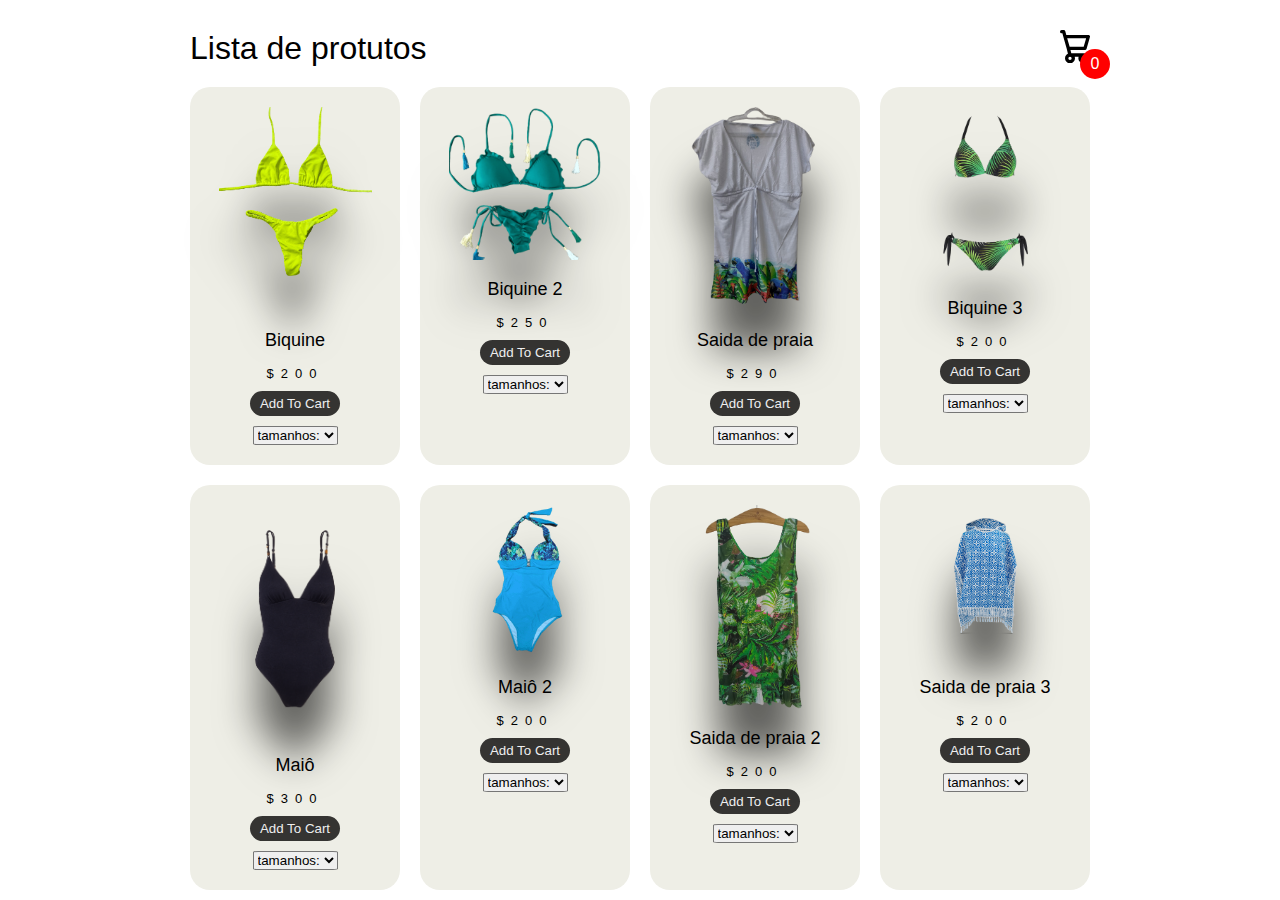
<file: page_2/index.html>
<!DOCTYPE html>
<html lang="en">
<head>
    <meta charset="UTF-8">
    <meta name="viewport" content="width=device-width, initial-scale=1.0">
    <title>Document</title>
    <link rel="stylesheet" href="style.css">
</head>
<body class="">
    
    <div class="container">
        <header>
            <div class="title">Lista de protutos</div>
            <div class="icon-cart">
                <svg aria-hidden="true" xmlns="http://www.w3.org/2000/svg" fill="none" viewBox="0 0 18 20">
                    <path stroke="currentColor" stroke-linecap="round" stroke-linejoin="round" stroke-width="2" d="M6 15a2 2 0 1 0 0 4 2 2 0 0 0 0-4Zm0 0h8m-8 0-1-4m9 4a2 2 0 1 0 0 4 2 2 0 0 0 0-4Zm-9-4h10l2-7H3m2 7L3 4m0 0-.792-3H1"/>
                </svg>
                <span>0</span>
            </div>
        </header>
        <div class="listProduct">

        </div>
    </div>
    <div class="cartTab">
        <h1>Carrinho de compras</h1>
        <div class="listCart">
            
        </div>
        <div class="btn">
            <button class="close">Fechar</button>
            <button class="checkOut">Check Out</button>
        </div>
    </div>

    <script src="app.js"></script>
</body>
</html>
</file>
<file: page_2/style.css>
@import url('https://fonts.googleapis.com/css2?family=Raleway:ital,wght@0,100;0,400;0,600;0,800;1,100&display=swap');
body{
    margin: 0;
    font-family: 'Poppins', sans-serif;

}
.container{
    width: 900px;
    margin: auto;
    max-width: 90vw;
    text-align: center;
    padding-top: 10px;
    transition: transform .5s;
}
svg{
    width: 30px;
}
header{
    display: flex;
    justify-content: space-between;
    align-items: center;
    padding: 20px 0;
}
.icon-cart{
    position: relative;
}
.icon-cart span{
    position: absolute;
    background-color: red;
    width: 30px;
    height: 30px;
    display: flex;
    justify-content: center;
    align-items: center;
    border-radius: 50%;
    color: #fff;
    top: 50%;
    right: -20px;
}
.title{
    font-size: xx-large;
}
.listProduct .item img{
    width: 90%;
    filter: drop-shadow(0 50px 20px #0009);
}
.listProduct{
    display: grid;
    grid-template-columns: repeat(4, 1fr);
    gap: 20px;
}
.listProduct .item{
    background-color: #EEEEE6;
    padding: 20px;
    border-radius: 20px;
}
.listProduct .item h2{
    font-weight: 500;
    font-size: large;
}
.listProduct .item .price{
    letter-spacing: 7px;
    font-size: small;
}
.listProduct .item button{
    background-color: #353432;
    color: #eee;
    border: none;
    padding: 5px 10px;
    margin-top: 10px;
    border-radius: 20px;
}

/* cart */
.cartTab{
    width: 400px;
    background-color: #353432;
    color: #eee;
    position: fixed;
    top: 0;
    right: -400px;
    bottom: 0;
    display: grid;
    grid-template-rows: 70px 1fr 70px;
    transition: .5s;
}
body.showCart .cartTab{
    right: 0;
}
body.showCart .container{
    transform: translateX(-250px);
}
.cartTab h1{
    padding: 20px;
    margin: 0;
    font-weight: 300;
}
.cartTab .btn{
    display: grid;
    grid-template-columns: repeat(2, 1fr);
}
.cartTab button{
    background-color: #E8BC0E;
    border: none;
    font-family: Poppins;
    font-weight: 500;
    cursor: pointer;
}
.cartTab .close{
    background-color: #eee;
}
.listCart .item img{
    width: 100%;
}
.listCart .item{
    display: grid;
    grid-template-columns: 70px 150px 50px 1fr;
    gap: 10px;
    text-align: center;
    align-items: center;
}
.listCart .quantity span{
    display: inline-block;
    width: 25px;
    height: 25px;
    background-color: #eee;
    border-radius: 50%;
    color: #555;
    cursor: pointer;
}
.listCart .quantity span:nth-child(2){
    background-color: transparent;
    color: #eee;
    cursor: auto;
}
.listCart .item:nth-child(even){
    background-color: #eee1;
}
.listCart{
    overflow: auto;
}
.listCart::-webkit-scrollbar{
    width: 0;
}

.select{
    margin-top: 10px;
    cursor: pointer;
    border-radius: 6%;
}
@media only screen and (max-width: 992px) {
    .listProduct{
        grid-template-columns: repeat(3, 1fr);
    }
}


/* mobile */
@media only screen and (max-width: 768px) {
    .listProduct{
        grid-template-columns: repeat(2, 1fr);
    }
}
</file>
